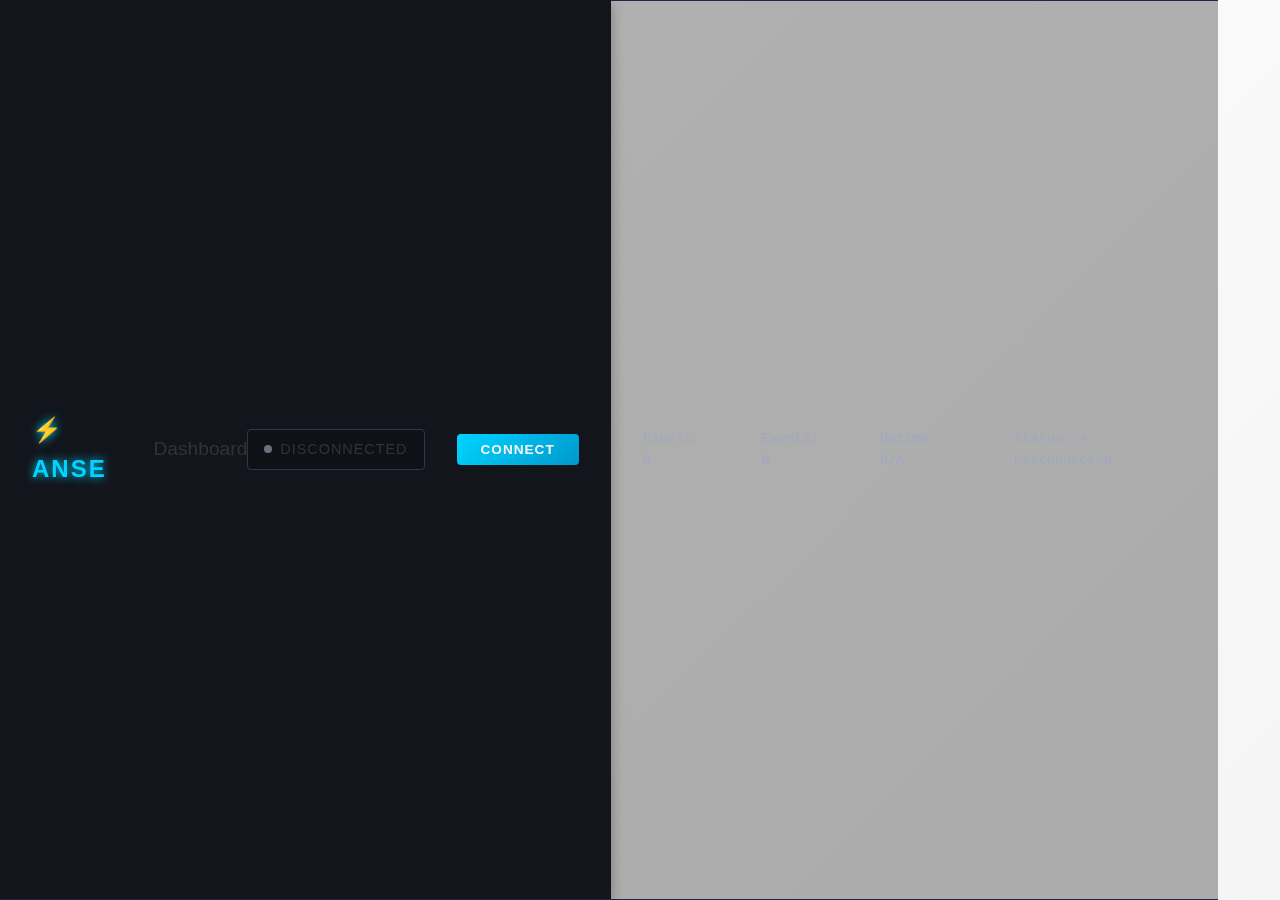
<file: dashboard/index.html>
<!DOCTYPE html>
<html lang="en">
<head>
    <meta charset="UTF-8">
    <meta name="viewport" content="width=device-width, initial-scale=1.0">
    <title>ANSE Dashboard - Agent Nervous System Engine</title>
    <meta name="description" content="Real-time monitoring dashboard for ANSE - Agent Nervous System Engine">

    <!-- Stylesheets -->
    <link rel="stylesheet" href="css/styles.css">
    <link rel="stylesheet" href="css/panels.css">
    <link rel="stylesheet" href="css/animations.css">

    <style>
        /* Prevent FOUC (Flash of Unstyled Content) */
        body {
            display: none;
        }
        body.loaded {
            display: flex;
        }
    </style>
</head>
<body>
    <!-- Header -->
    <header class="header">
        <div class="header-left">
            <div class="logo">⚡ ANSE</div>
            <div class="title">Dashboard</div>
        </div>
        <div class="header-right">
            <div class="connection-status status-disconnected">
                Disconnected
            </div>
            <button id="connect-btn">Connect</button>
        </div>
    </header>

    <!-- Stats Bar -->
    <div class="stats-bar">
        <span>Ready</span>
    </div>

    <!-- Main Container -->
    <div class="container">
        <div id="panels-container"></div>
    </div>

    <!-- Scripts -->
    <!-- WebSocket Manager -->
    <script src="js/websocket.js"></script>

    <!-- Panel System -->
    <script src="js/panels/panelManager.js"></script>
    <script src="js/panels/basePanel.js"></script>

    <!-- Individual Panels -->
    <script src="js/panels/sensorPanel.js"></script>
    <script src="js/panels/actuatorPanel.js"></script>
    <script src="js/panels/worldmodelPanel.js"></script>
    <script src="js/panels/reflexPanel.js"></script>
    <script src="js/panels/eventlogPanel.js"></script>

    <!-- Main Application -->
    <script src="js/app.js"></script>

    <script>
        // Show page after assets load
        window.addEventListener('load', () => {
            document.body.classList.add('loaded');
        });

        // Fallback if load event doesn't fire
        setTimeout(() => {
            document.body.classList.add('loaded');
        }, 2000);
    </script>
</body>
</html>
</file>
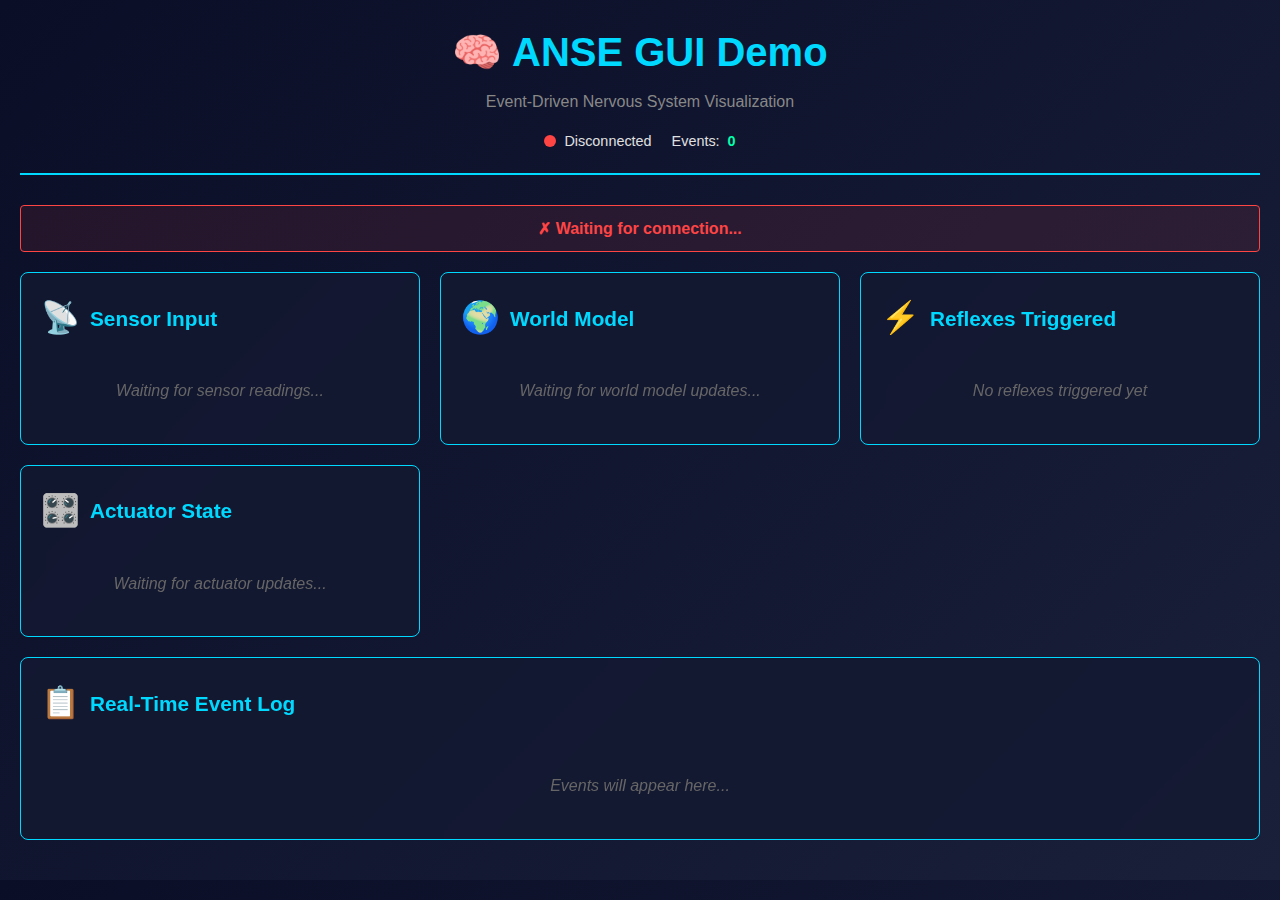
<file: examples/gui_demo/index.html>
<!DOCTYPE html>
<html lang="en">
<head>
    <meta charset="UTF-8">
    <meta name="viewport" content="width=device-width, initial-scale=1.0">
    <title>ANSE GUI Demo — Event-Driven Nervous System</title>
    <style>
        * {
            margin: 0;
            padding: 0;
            box-sizing: border-box;
        }

        body {
            font-family: -apple-system, BlinkMacSystemFont, 'Segoe UI', 'Roboto', sans-serif;
            background: linear-gradient(135deg, #0a0e27 0%, #1a1f3a 100%);
            color: #e0e0e0;
            line-height: 1.6;
        }

        .container {
            max-width: 1400px;
            margin: 0 auto;
            padding: 20px;
        }

        header {
            text-align: center;
            margin-bottom: 30px;
            border-bottom: 2px solid #00d9ff;
            padding-bottom: 20px;
        }

        h1 {
            font-size: 2.5em;
            color: #00d9ff;
            margin-bottom: 5px;
            font-weight: 700;
        }

        .subtitle {
            font-size: 1em;
            color: #888;
            font-weight: 300;
        }

        .status-bar {
            display: flex;
            gap: 20px;
            margin-top: 15px;
            justify-content: center;
            flex-wrap: wrap;
        }

        .status-item {
            display: flex;
            align-items: center;
            gap: 8px;
            font-size: 0.9em;
        }

        .status-indicator {
            display: inline-block;
            width: 12px;
            height: 12px;
            border-radius: 50%;
            background: #ff4444;
            animation: pulse 1s infinite;
        }

        .status-indicator.active {
            background: #00ffaa;
            animation: pulse-green 1s infinite;
        }

        @keyframes pulse {
            0%, 100% { opacity: 1; }
            50% { opacity: 0.5; }
        }

        @keyframes pulse-green {
            0%, 100% { opacity: 1; }
            50% { opacity: 0.6; }
        }

        .grid {
            display: grid;
            grid-template-columns: repeat(auto-fit, minmax(350px, 1fr));
            gap: 20px;
            margin-bottom: 20px;
        }

        .panel {
            background: rgba(20, 25, 50, 0.8);
            border: 1px solid #00d9ff;
            border-radius: 8px;
            padding: 20px;
            backdrop-filter: blur(10px);
        }

        .panel h2 {
            color: #00d9ff;
            font-size: 1.3em;
            margin-bottom: 15px;
            display: flex;
            align-items: center;
            gap: 10px;
        }

        .panel-icon {
            font-size: 1.5em;
        }

        .sensor-reading {
            background: rgba(0, 217, 255, 0.05);
            padding: 10px;
            margin-bottom: 10px;
            border-left: 3px solid #00d9ff;
            border-radius: 4px;
        }

        .sensor-reading .label {
            font-size: 0.85em;
            color: #aaa;
            margin-bottom: 3px;
        }

        .sensor-reading .value {
            font-size: 1.5em;
            font-weight: 600;
            color: #00ffaa;
            font-family: 'Courier New', monospace;
        }

        .event-item {
            background: rgba(0, 150, 255, 0.08);
            padding: 12px;
            margin-bottom: 10px;
            border-radius: 4px;
            border-left: 3px solid #0096ff;
            font-size: 0.9em;
        }

        .event-item.reflex {
            border-left-color: #ff6b00;
            background: rgba(255, 107, 0, 0.08);
        }

        .event-item.actuator {
            border-left-color: #00ffaa;
            background: rgba(0, 255, 170, 0.08);
        }

        .event-time {
            color: #666;
            font-size: 0.8em;
        }

        .event-type {
            color: #00d9ff;
            font-weight: 600;
        }

        .event-details {
            color: #aaa;
            margin-top: 5px;
            font-family: 'Courier New', monospace;
            font-size: 0.85em;
        }

        .log-panel {
            grid-column: 1 / -1;
        }

        .timeline {
            display: flex;
            gap: 2px;
            overflow-x: auto;
            margin-top: 10px;
            padding-bottom: 10px;
        }

        .timeline-event {
            height: 30px;
            min-width: 4px;
            border-radius: 2px;
            cursor: pointer;
            transition: all 0.2s;
        }

        .timeline-event:hover {
            height: 40px;
        }

        .timeline-event.sensor {
            background: #00d9ff;
        }

        .timeline-event.reflex {
            background: #ff6b00;
        }

        .timeline-event.actuator {
            background: #00ffaa;
        }

        .empty-state {
            color: #666;
            text-align: center;
            padding: 20px;
            font-style: italic;
        }

        .connection-status {
            text-align: center;
            padding: 10px;
            margin-bottom: 20px;
            border-radius: 4px;
            font-weight: 600;
        }

        .connection-status.connected {
            background: rgba(0, 255, 170, 0.1);
            color: #00ffaa;
            border: 1px solid #00ffaa;
        }

        .connection-status.disconnected {
            background: rgba(255, 68, 68, 0.1);
            color: #ff4444;
            border: 1px solid #ff4444;
        }

        @media (max-width: 768px) {
            h1 {
                font-size: 1.8em;
            }

            .grid {
                grid-template-columns: 1fr;
            }

            .log-panel {
                grid-column: 1;
            }
        }
    </style>
</head>
<body>
    <div class="container">
        <header>
            <h1>🧠 ANSE GUI Demo</h1>
            <p class="subtitle">Event-Driven Nervous System Visualization</p>
            <div class="status-bar">
                <div class="status-item">
                    <span class="status-indicator" id="connection-indicator"></span>
                    <span id="connection-status">Connecting...</span>
                </div>
                <div class="status-item">
                    Events: <span id="event-count" style="color: #00ffaa; font-weight: 600;">0</span>
                </div>
            </div>
        </header>

        <div id="connection-message" class="connection-status disconnected">
            Waiting for connection...
        </div>

        <div class="grid">
            <!-- Sensor Input Panel -->
            <div class="panel">
                <h2><span class="panel-icon">📡</span> Sensor Input</h2>
                <div id="sensors-panel">
                    <div class="empty-state">Waiting for sensor readings...</div>
                </div>
            </div>

            <!-- World Model Panel -->
            <div class="panel">
                <h2><span class="panel-icon">🌍</span> World Model</h2>
                <div id="worldmodel-panel">
                    <div class="empty-state">Waiting for world model updates...</div>
                </div>
            </div>

            <!-- Reflexes Panel -->
            <div class="panel">
                <h2><span class="panel-icon">⚡</span> Reflexes Triggered</h2>
                <div id="reflexes-panel">
                    <div class="empty-state">No reflexes triggered yet</div>
                </div>
            </div>

            <!-- Actuator State Panel -->
            <div class="panel">
                <h2><span class="panel-icon">🎛️</span> Actuator State</h2>
                <div id="actuators-panel">
                    <div class="empty-state">Waiting for actuator updates...</div>
                </div>
            </div>

            <!-- Event Timeline / Log Panel -->
            <div class="panel log-panel">
                <h2><span class="panel-icon">📋</span> Real-Time Event Log</h2>
                <div id="timeline" class="timeline"></div>
                <div id="log-panel" style="max-height: 300px; overflow-y: auto;">
                    <div class="empty-state">Events will appear here...</div>
                </div>
            </div>
        </div>
    </div>

    <script>
        const WebSocketUrl = `ws://${window.location.hostname}:8000`;
        
        let ws = null;
        let eventCount = 0;
        let isConnected = false;

        function updateConnectionStatus(connected) {
            isConnected = connected;
            const indicator = document.getElementById('connection-indicator');
            const status = document.getElementById('connection-status');
            const message = document.getElementById('connection-message');
            
            if (connected) {
                indicator.classList.add('active');
                status.textContent = `Connected to ${WebSocketUrl}`;
                message.classList.add('connected');
                message.classList.remove('disconnected');
                message.textContent = '✓ Connected to ANSE event stream';
            } else {
                indicator.classList.remove('active');
                status.textContent = 'Disconnected';
                message.classList.remove('connected');
                message.classList.add('disconnected');
                message.textContent = '✗ Waiting for connection...';
            }
        }

        function formatTime(iso) {
            if (!iso) return '';
            const date = new Date(iso);
            return date.toLocaleTimeString();
        }

        function addEventToTimeline(type) {
            const timeline = document.getElementById('timeline');
            const dot = document.createElement('div');
            dot.className = `timeline-event ${type}`;
            dot.title = `${type} event at ${formatTime(new Date().toISOString())}`;
            timeline.appendChild(dot);
            
            // Scroll to right
            timeline.scrollLeft = timeline.scrollWidth;
            
            // Keep only last 100 events visible
            while (timeline.children.length > 100) {
                timeline.removeChild(timeline.children[0]);
            }
        }

        function addEventToLog(eventType, data) {
            const log = document.getElementById('log-panel');
            
            // Clear empty state on first event
            if (log.innerHTML.includes('empty-state')) {
                log.innerHTML = '';
            }
            
            const item = document.createElement('div');
            item.className = `event-item ${eventType}`;
            
            const time = data.timestamp ? formatTime(data.timestamp) : formatTime(new Date().toISOString());
            const typeClass = eventType === 'reflex_event' ? 'reflex' : (eventType === 'actuator_event' ? 'actuator' : 'sensor');
            item.classList.add(typeClass);
            
            let details = '';
            if (data.data) {
                details = JSON.stringify(data.data, null, 2).split('\n').slice(0, 3).join(' ');
            }
            
            item.innerHTML = `
                <div class="event-time">${time}</div>
                <div class="event-type">${eventType.replace(/_/g, ' ').toUpperCase()}</div>
                <div class="event-details">${details}</div>
            `;
            
            log.insertBefore(item, log.firstChild);
            
            // Keep only last 50 events
            while (log.children.length > 50) {
                log.removeChild(log.lastChild);
            }
        }

        function handleEvent(event) {
            const { type, timestamp, data } = event;
            
            eventCount++;
            document.getElementById('event-count').textContent = eventCount;
            
            if (type === 'state_update') {
                // Update sensor readings
                const sensorsPanel = document.getElementById('sensors-panel');
                sensorsPanel.innerHTML = '';
                
                if (data.sensors) {
                    for (const [name, value] of Object.entries(data.sensors)) {
                        const html = document.createElement('div');
                        html.className = 'sensor-reading';
                        html.innerHTML = `
                            <div class="label">${name.replace(/_/g, ' ').toUpperCase()}</div>
                            <div class="value">${typeof value === 'boolean' ? (value ? '✓' : '✗') : value}</div>
                        `;
                        sensorsPanel.appendChild(html);
                    }
                }
                
                // Update actuators
                const actuatorsPanel = document.getElementById('actuators-panel');
                actuatorsPanel.innerHTML = '';
                
                if (data.actuators) {
                    for (const [name, value] of Object.entries(data.actuators)) {
                        const html = document.createElement('div');
                        html.className = 'sensor-reading';
                        html.innerHTML = `
                            <div class="label">${name.replace(/_/g, ' ').toUpperCase()}</div>
                            <div class="value">${value}</div>
                        `;
                        actuatorsPanel.appendChild(html);
                    }
                }
                
            } else if (type === 'sensor_event') {
                // Update sensor panel with new reading
                const sensorsPanel = document.getElementById('sensors-panel');
                sensorsPanel.innerHTML = '';
                
                const dist = data.distance_cm;
                const safe = data.safe;
                const safeStatus = safe ? '✓ SAFE' : '⚠ CLOSE';
                
                const html = document.createElement('div');
                html.className = 'sensor-reading';
                html.innerHTML = `
                    <div class="label">DISTANCE</div>
                    <div class="value">${dist}cm</div>
                    <div style="font-size: 0.8em; color: ${safe ? '#00ff00' : '#ff6600'};">${safeStatus}</div>
                `;
                sensorsPanel.appendChild(html);
                
                addEventToLog('sensor_event', { timestamp, data });
                addEventToTimeline('sensor');
                
            } else if (type === 'reflex_event') {
                // Update reflexes panel
                const reflexesPanel = document.getElementById('reflexes-panel');
                reflexesPanel.innerHTML = '';
                
                const reflex = data.reflex || 'Unknown';
                const action = data.action || '';
                
                const html = document.createElement('div');
                html.className = 'event-item reflex';
                html.innerHTML = `
                    <div class="event-time">${reflex}</div>
                    <div class="event-details">${action}</div>
                `;
                reflexesPanel.appendChild(html);
                
                addEventToLog('reflex_event', { timestamp, data });
                addEventToTimeline('reflex');
                
            } else if (type === 'actuator_event') {
                // Update actuators panel with state transition
                const actuatorsPanel = document.getElementById('actuators-panel');
                actuatorsPanel.innerHTML = '';
                
                const oldState = data.old_state || '?';
                const newState = data.new_state || '?';
                
                const html = document.createElement('div');
                html.className = 'sensor-reading';
                html.innerHTML = `
                    <div class="label">MOVEMENT</div>
                    <div class="value">${newState}</div>
                    <div style="font-size: 0.8em; color: #888;">${oldState} → ${newState}</div>
                `;
                actuatorsPanel.appendChild(html);
                
                addEventToLog('actuator_event', { timestamp, data });
                addEventToTimeline('actuator');
            }
            
            // Update world model panel with last event
            const worldModelPanel = document.getElementById('world-model-panel');
            if (worldModelPanel && type !== 'state_update') {
                const eventItem = document.createElement('div');
                eventItem.className = 'event-item';
                eventItem.style.borderLeft = '3px solid #00d9ff';
                eventItem.innerHTML = `
                    <div class="event-time">${type.replace('_', ' ').toUpperCase()}</div>
                    <div class="event-details" style="font-size: 0.85em;">
                        ${JSON.stringify(data).substring(0, 60)}...
                    </div>
                `;
                
                // Keep last 5 events
                worldModelPanel.insertBefore(eventItem, worldModelPanel.firstChild);
                while (worldModelPanel.children.length > 5) {
                    worldModelPanel.removeChild(worldModelPanel.lastChild);
                }
            }
        }

        function connect() {
            console.log(`Connecting to ${WebSocketUrl}...`);
            ws = new WebSocket(WebSocketUrl);
            
            ws.onopen = () => {
                console.log('WebSocket connected');
                updateConnectionStatus(true);
            };
            
            ws.onmessage = (event) => {
                try {
                    const message = JSON.parse(event.data);
                    handleEvent(message);
                } catch (e) {
                    console.error('Failed to parse message:', e);
                }
            };
            
            ws.onerror = (error) => {
                console.error('WebSocket error:', error);
                updateConnectionStatus(false);
            };
            
            ws.onclose = () => {
                console.log('WebSocket closed. Reconnecting in 3s...');
                updateConnectionStatus(false);
                setTimeout(connect, 3000);
            };
        }

        // Start connection
        updateConnectionStatus(false);
        connect();
    </script>
</body>
</html>
</file>
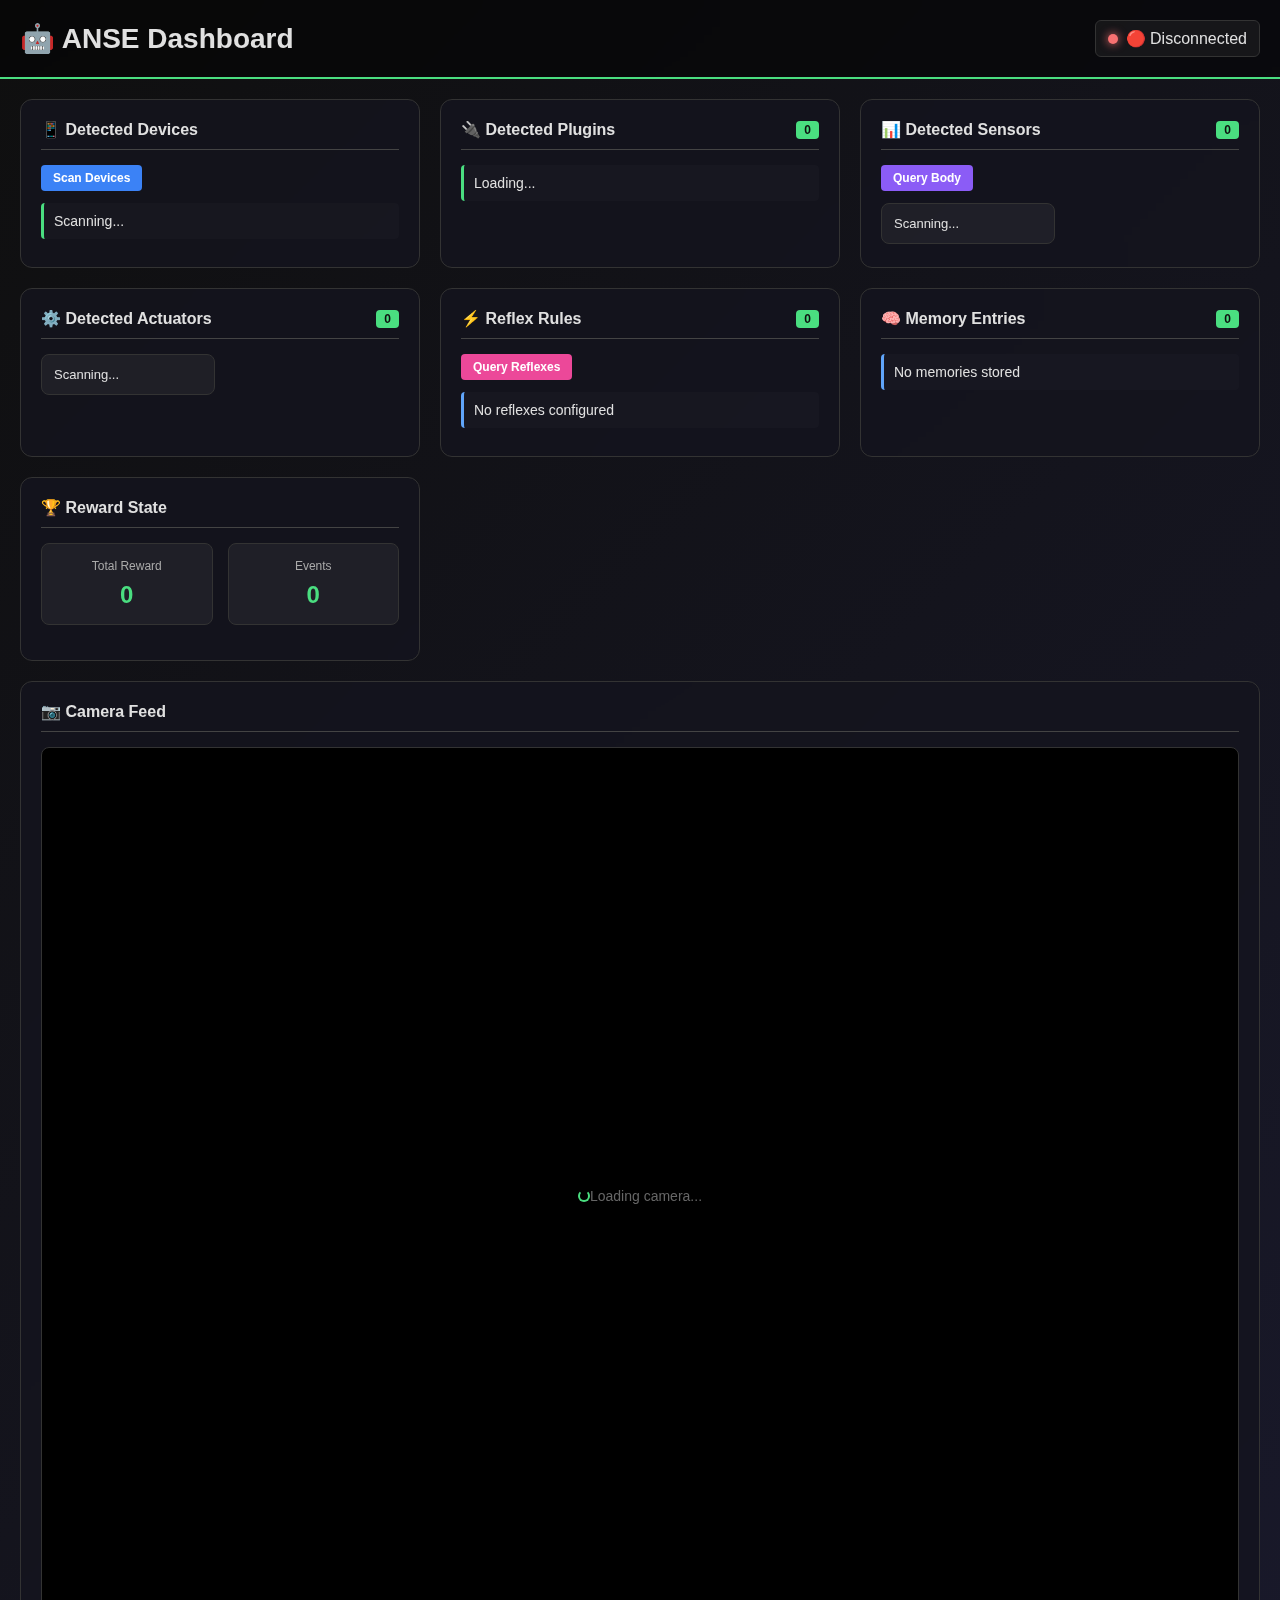
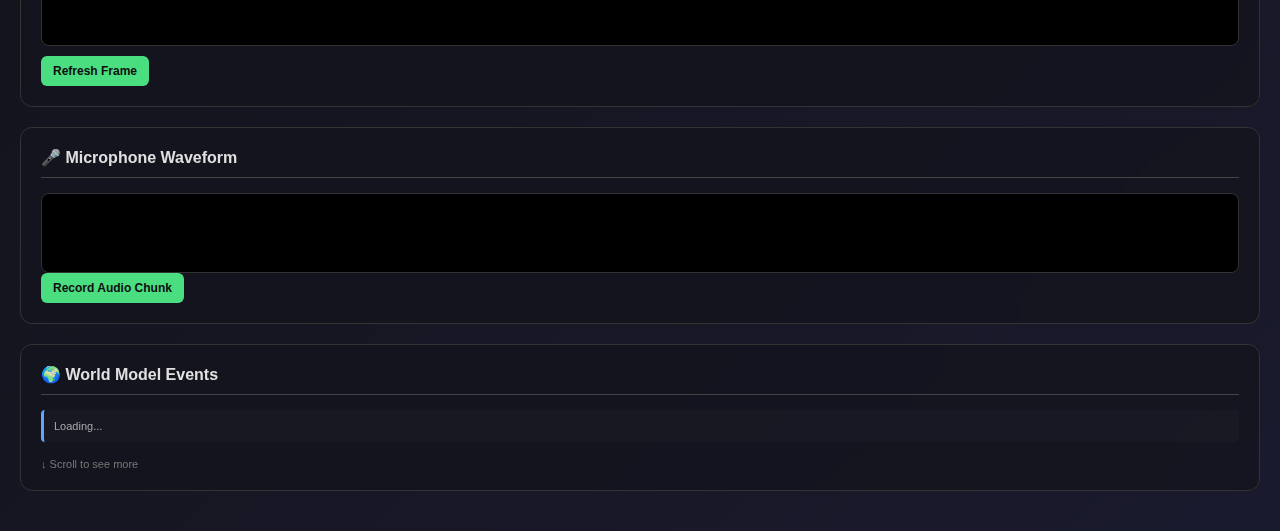
<file: dashboard.html>
<!DOCTYPE html>
<html lang="en">
<head>
  <meta charset="UTF-8" />
  <meta name="viewport" content="width=device-width, initial-scale=1.0" />
  <title>ANSE Dashboard</title>
  <style>
    * {
      margin: 0;
      padding: 0;
      box-sizing: border-box;
    }

    body {
      font-family: -apple-system, BlinkMacSystemFont, "Segoe UI", Roboto, sans-serif;
      background: linear-gradient(135deg, #0f0f0f 0%, #1a1a2e 100%);
      color: #e0e0e0;
      min-height: 100vh;
    }

    header {
      background: rgba(0, 0, 0, 0.5);
      border-bottom: 2px solid #4ade80;
      padding: 20px;
      position: sticky;
      top: 0;
      z-index: 100;
      backdrop-filter: blur(10px);
    }

    .header-content {
      max-width: 1400px;
      margin: 0 auto;
      display: flex;
      justify-content: space-between;
      align-items: center;
      gap: 20px;
    }

    h1 {
      font-size: 28px;
      display: flex;
      align-items: center;
      gap: 10px;
    }

    .status {
      display: flex;
      gap: 15px;
      align-items: center;
    }

    .status-indicator {
      display: flex;
      align-items: center;
      gap: 8px;
      padding: 8px 12px;
      background: rgba(255, 255, 255, 0.05);
      border-radius: 6px;
      border: 1px solid #333;
    }

    .status-dot {
      width: 10px;
      height: 10px;
      border-radius: 50%;
      animation: pulse 2s infinite;
    }

    .status-dot.connected {
      background: #4ade80;
      box-shadow: 0 0 10px #4ade80;
    }

    .status-dot.disconnected {
      background: #f87171;
      box-shadow: 0 0 10px #f87171;
    }

    @keyframes pulse {
      0%, 100% { opacity: 1; }
      50% { opacity: 0.5; }
    }

    main {
      max-width: 1400px;
      margin: 0 auto;
      padding: 20px;
    }

    .dashboard-grid {
      display: grid;
      grid-template-columns: repeat(auto-fit, minmax(350px, 1fr));
      gap: 20px;
      margin-bottom: 20px;
    }

    .panel {
      background: rgba(20, 20, 30, 0.8);
      border: 1px solid #333;
      border-radius: 12px;
      padding: 20px;
      backdrop-filter: blur(10px);
      transition: all 0.3s ease;
    }

    .panel:hover {
      border-color: #4ade80;
      box-shadow: 0 0 20px rgba(74, 222, 128, 0.1);
    }

    .panel h2 {
      font-size: 16px;
      margin-bottom: 15px;
      padding-bottom: 10px;
      border-bottom: 1px solid #444;
      display: flex;
      align-items: center;
      gap: 8px;
    }

    .badge {
      display: inline-block;
      background: #4ade80;
      color: #0f0f0f;
      padding: 2px 8px;
      border-radius: 4px;
      font-size: 12px;
      font-weight: 600;
      margin-left: auto;
    }

    .list {
      list-style: none;
    }

    .list-item {
      padding: 10px;
      background: rgba(255, 255, 255, 0.02);
      border-left: 3px solid #4ade80;
      margin-bottom: 8px;
      border-radius: 4px;
      font-size: 14px;
    }

    .list-item.info {
      border-left-color: #60a5fa;
    }

    .list-item.warning {
      border-left-color: #fbbf24;
    }

    .list-item.error {
      border-left-color: #f87171;
    }

    .sensor-grid {
      display: grid;
      grid-template-columns: repeat(2, 1fr);
      gap: 10px;
    }

    .sensor-card {
      background: rgba(255, 255, 255, 0.05);
      padding: 12px;
      border-radius: 8px;
      border: 1px solid #333;
      font-size: 13px;
    }

    .sensor-name {
      font-weight: 600;
      color: #4ade80;
      margin-bottom: 4px;
    }

    .sensor-type {
      color: #aaa;
      font-size: 12px;
    }

    .reflex-card {
      background: rgba(255, 255, 255, 0.05);
      padding: 12px;
      border-radius: 8px;
      border: 1px solid #666;
      margin-bottom: 10px;
      border-left: 3px solid #fbbf24;
    }

    .reflex-condition {
      font-size: 12px;
      color: #aaa;
      margin-bottom: 4px;
    }

    .reflex-action {
      color: #fbbf24;
      font-weight: 600;
      font-size: 13px;
    }

    .memory-card {
      background: rgba(255, 255, 255, 0.05);
      padding: 12px;
      border-radius: 8px;
      border: 1px solid #333;
      margin-bottom: 8px;
      border-left: 3px solid #60a5fa;
    }

    .memory-category {
      display: inline-block;
      background: #1e40af;
      color: #93c5fd;
      padding: 2px 6px;
      border-radius: 3px;
      font-size: 11px;
      margin-bottom: 4px;
    }

    .memory-text {
      font-size: 13px;
      color: #d0d0d0;
    }

    .reward-display {
      display: grid;
      grid-template-columns: repeat(2, 1fr);
      gap: 15px;
      margin-bottom: 15px;
    }

    .metric {
      background: rgba(255, 255, 255, 0.05);
      padding: 15px;
      border-radius: 8px;
      border: 1px solid #333;
      text-align: center;
    }

    .metric-label {
      color: #aaa;
      font-size: 12px;
      margin-bottom: 8px;
    }

    .metric-value {
      font-size: 24px;
      font-weight: 700;
      color: #4ade80;
    }

    .camera-container {
      width: 100%;
      aspect-ratio: 4 / 3;
      background: #000;
      border-radius: 8px;
      overflow: hidden;
      border: 1px solid #333;
      margin-bottom: 10px;
    }

    .camera-placeholder {
      width: 100%;
      height: 100%;
      display: flex;
      align-items: center;
      justify-content: center;
      color: #666;
      font-size: 14px;
    }

    img {
      width: 100%;
      height: 100%;
      object-fit: cover;
    }

    canvas {
      width: 100%;
      height: 100%;
      background: #000;
    }

    .waveform-container {
      width: 100%;
      height: 80px;
      background: #000;
      border-radius: 8px;
      overflow: hidden;
      border: 1px solid #333;
      margin-top: 10px;
    }

    .full-width {
      grid-column: 1 / -1;
    }

    .world-model-list {
      max-height: 300px;
      overflow-y: auto;
    }

    .event-item {
      padding: 10px;
      background: rgba(255, 255, 255, 0.02);
      border-left: 3px solid #60a5fa;
      margin-bottom: 8px;
      border-radius: 4px;
      font-size: 12px;
    }

    .event-time {
      color: #aaa;
      font-size: 11px;
    }

    .event-message {
      color: #d0d0d0;
      margin-top: 4px;
    }

    button {
      background: #4ade80;
      color: #0f0f0f;
      border: none;
      padding: 8px 12px;
      border-radius: 6px;
      font-weight: 600;
      cursor: pointer;
      font-size: 12px;
      transition: all 0.2s;
    }

    button:hover {
      background: #22c55e;
      transform: translateY(-2px);
    }

    button.danger {
      background: #f87171;
    }

    button.danger:hover {
      background: #ef4444;
    }

    .loading {
      display: inline-block;
      width: 12px;
      height: 12px;
      border: 2px solid #4ade80;
      border-top-color: transparent;
      border-radius: 50%;
      animation: spin 1s linear infinite;
    }

    @keyframes spin {
      to { transform: rotate(360deg); }
    }

    .scroll-hint {
      font-size: 11px;
      color: #777;
      margin-top: 8px;
    }
  </style>
</head>
<body>
  <header>
    <div class="header-content">
      <h1>🤖 ANSE Dashboard</h1>
      <div class="status">
        <div class="status-indicator">
          <span class="status-dot disconnected" id="status-dot"></span>
          <span id="status-text">Connecting...</span>
        </div>
      </div>
    </div>
  </header>

  <main>
    <div class="dashboard-grid">
      <!-- Detected Devices -->
      <div class="panel">
        <h2>📱 Detected Devices</h2>
        <button onclick="scanDevices()" style="margin-bottom: 12px; padding: 6px 12px; background: #3b82f6; border: none; border-radius: 4px; color: white; cursor: pointer; font-size: 12px;">Scan Devices</button>
        <ul class="list" id="devices-list">
          <li class="list-item">Scanning...</li>
        </ul>
      </div>

      <!-- Detected Plugins -->
      <div class="panel">
        <h2>🔌 Detected Plugins <span class="badge" id="plugin-count">0</span></h2>
        <ul class="list" id="plugins-list">
          <li class="list-item">Loading...</li>
        </ul>
      </div>

      <!-- Detected Sensors -->
      <div class="panel">
        <h2>📊 Detected Sensors <span class="badge" id="sensor-count">0</span></h2>
        <button onclick="refreshBody()" style="margin-bottom: 12px; padding: 6px 12px; background: #8b5cf6; border: none; border-radius: 4px; color: white; cursor: pointer; font-size: 12px;">Query Body</button>
        <div class="sensor-grid" id="sensors-grid">
          <div class="sensor-card">Scanning...</div>
        </div>
      </div>

      <!-- Detected Actuators -->
      <div class="panel">
        <h2>⚙️ Detected Actuators <span class="badge" id="actuator-count">0</span></h2>
        <div class="sensor-grid" id="actuators-grid">
          <div class="sensor-card">Scanning...</div>
        </div>
      </div>

      <!-- Reflex Rules -->
      <div class="panel">
        <h2>⚡ Reflex Rules <span class="badge" id="reflex-count">0</span></h2>
        <button onclick="refreshReflexes()" style="margin-bottom: 12px; padding: 6px 12px; background: #ec4899; border: none; border-radius: 4px; color: white; cursor: pointer; font-size: 12px;">Query Reflexes</button>
        <div id="reflexes-container">
          <div class="list-item info">No reflexes configured</div>
        </div>
      </div>

      <!-- Memory Entries -->
      <div class="panel">
        <h2>🧠 Memory Entries <span class="badge" id="memory-count">0</span></h2>
        <div id="memory-container">
          <div class="list-item info">No memories stored</div>
        </div>
      </div>

      <!-- Reward State -->
      <div class="panel">
        <h2>🏆 Reward State</h2>
        <div class="reward-display">
          <div class="metric">
            <div class="metric-label">Total Reward</div>
            <div class="metric-value" id="reward-total">0</div>
          </div>
          <div class="metric">
            <div class="metric-label">Events</div>
            <div class="metric-value" id="reward-events">0</div>
          </div>
        </div>
        <div class="list-item info" id="reward-goal" style="display:none;">🎯 Goal Achieved!</div>
      </div>

      <!-- Camera Feed (Full Width) -->
      <div class="panel full-width">
        <h2>📷 Camera Feed</h2>
        <div class="camera-container">
          <div class="camera-placeholder" id="camera-status">
            <span class="loading"></span> Loading camera...
          </div>
          <img id="camera-feed" style="display:none;" />
        </div>
        <button onclick="refreshCamera()">Refresh Frame</button>
      </div>

      <!-- Microphone Waveform (Full Width) -->
      <div class="panel full-width">
        <h2>🎤 Microphone Waveform</h2>
        <div class="waveform-container">
          <canvas id="waveform-canvas"></canvas>
        </div>
        <button onclick="recordAudio()">Record Audio Chunk</button>
      </div>

      <!-- World Model Events (Full Width) -->
      <div class="panel full-width">
        <h2>🌍 World Model Events</h2>
        <div class="world-model-list" id="world-model-list">
          <div class="event-item">
            <div class="event-time">Loading...</div>
          </div>
        </div>
        <div class="scroll-hint">↓ Scroll to see more</div>
      </div>
    </div>
  </main>

  <script>
    const WS_URL = "ws://127.0.0.1:8765";
    let ws = null;
    let nextId = 1;
    const pending = new Map();

    // Connect to ANSE
    function connect() {
      ws = new WebSocket(WS_URL);

      ws.onopen = () => {
        setStatus(true);
        console.log("Connected to ANSE");
        // Server pushes world model events - no polling needed
        loadAllData();
      };

      ws.onmessage = (event) => {
        try {
          const msg = JSON.parse(event.data);
          
          // Handle server-pushed world model events (event-driven)
          if (msg.type === "world_model_update") {
            updateWorldModel(msg.events || []);
          }
          
          // Handle JSON-RPC request/response
          if (msg.id && pending.has(msg.id)) {
            const { resolve } = pending.get(msg.id);
            pending.delete(msg.id);
            resolve(msg.result);
          }
        } catch (e) {
          console.error("Failed to parse message:", e);
        }
      };

      ws.onerror = () => {
        setStatus(false);
        console.error("WebSocket error");
      };

      ws.onclose = () => {
        setStatus(false);
        console.log("Disconnected from ANSE");
        setTimeout(connect, 3000); // Reconnect after 3 seconds
      };
    }

    function setStatus(connected) {
      const dot = document.getElementById("status-dot");
      const text = document.getElementById("status-text");
      if (connected) {
        dot.className = "status-dot connected";
        text.textContent = "🟢 Connected";
      } else {
        dot.className = "status-dot disconnected";
        text.textContent = "🔴 Disconnected";
      }
    }

    function call(method, params = {}) {
      return new Promise((resolve, reject) => {
        if (!ws || ws.readyState !== WebSocket.OPEN) {
          return reject(new Error("WebSocket not connected"));
        }

        const id = nextId++;
        pending.set(id, { resolve, reject });

        ws.send(JSON.stringify({
          jsonrpc: "2.0",
          method: `dashboard_bridge.${method}`,
          params,
          id
        }));
      });
    }

    async function loadAllData() {
      try {
        // Only auto-update software state (events, memory, rewards)
        // Hardware queries are on-demand via buttons
        const [memory, reward, worldModel] = await Promise.all([
          call("get_memory_entries", { limit: 50 }),
          call("get_reward_state"),
          call("get_world_model_events", { limit: 50 })
        ]);

        updateMemory(memory || []);
        updateReward(reward || {});
        updateWorldModel(worldModel || []);
      } catch (e) {
        console.error("Failed to load data:", e);
      }
    }

    async function refreshBody() {
      try {
        const body = await call("get_body_schema");
        updateBodySchema(body || {});
      } catch (e) {
        console.error("Failed to refresh body schema:", e);
      }
    }

    async function refreshReflexes() {
      try {
        const reflexes = await call("get_reflex_status");
        updateReflexes(reflexes || []);
      } catch (e) {
        console.error("Failed to refresh reflexes:", e);
      }
    }

    async function scanDevices() {
      try {
        const devices = await call("get_detected_devices");
        updateDevices(devices || {});
      } catch (e) {
        console.error("Failed to scan devices:", e);
      }
    }

    function updateDevices(devices) {
      const list = document.getElementById("devices-list");
      
      let html = "";
      
      // Cameras
      const cameras = devices.cameras || [];
      if (cameras.length > 0) {
        html += `<li class="list-item"><strong>📷 Cameras: ${cameras.length}</strong></li>`;
        cameras.forEach(cam => {
          html += `<li class="list-item" style="margin-left: 20px; border-left-color: #60a5fa;">` +
            `${cam.name} (${cam.resolution})</li>`;
        });
      }
      
      // Microphones
      const mics = devices.microphones || [];
      if (mics.length > 0) {
        html += `<li class="list-item"><strong>🎤 Microphones: ${mics.length}</strong></li>`;
        mics.forEach(mic => {
          html += `<li class="list-item" style="margin-left: 20px; border-left-color: #f87171;">` +
            `${mic.name} (${mic.channels} ch)</li>`;
        });
      }
      
      if (html === "") {
        html = '<li class="list-item">No devices detected</li>';
      }
      
      list.innerHTML = html;
    }

    function updatePlugins(plugins) {
      const list = document.getElementById("plugins-list");
      const count = document.getElementById("plugin-count");
      
      if (plugins.length === 0) {
        list.innerHTML = '<li class="list-item info">No plugins loaded</li>';
      } else {
        list.innerHTML = plugins
          .map(p => `<li class="list-item">${p.name} <small>v${p.version || "?"}</small></li>`)
          .join("");
      }
      count.textContent = plugins.length;
    }

    function updateBodySchema(body) {
      const sensors = body.sensors || [];
      const actuators = body.actuators || [];

      // Update sensors
      const sensorsGrid = document.getElementById("sensors-grid");
      const sensorCount = document.getElementById("sensor-count");
      
      if (sensors.length === 0) {
        sensorsGrid.innerHTML = '<div class="sensor-card">No sensors detected</div>';
      } else {
        sensorsGrid.innerHTML = sensors
          .map(s => `
            <div class="sensor-card">
              <div class="sensor-name">${s.name}</div>
              <div class="sensor-type">${s.description}</div>
            </div>
          `)
          .join("");
      }
      sensorCount.textContent = sensors.length;

      // Update actuators
      const actuatorsGrid = document.getElementById("actuators-grid");
      const actuatorCount = document.getElementById("actuator-count");
      
      if (actuators.length === 0) {
        actuatorsGrid.innerHTML = '<div class="sensor-card">No actuators detected</div>';
      } else {
        actuatorsGrid.innerHTML = actuators
          .map(a => `
            <div class="sensor-card">
              <div class="sensor-name">${a.name}</div>
              <div class="sensor-type">${a.description}</div>
            </div>
          `)
          .join("");
      }
      actuatorCount.textContent = actuators.length;
    }

    function updateReflexes(reflexes) {
      const container = document.getElementById("reflexes-container");
      const count = document.getElementById("reflex-count");
      
      if (reflexes.length === 0) {
        container.innerHTML = '<div class="list-item info">No reflexes configured</div>';
      } else {
        container.innerHTML = reflexes
          .map(r => `
            <div class="reflex-card">
              <div class="reflex-condition">${r.sensor_name} ${r.comparison} ${r.threshold}</div>
              <div class="reflex-action">→ ${r.action_tool}</div>
              <div style="font-size: 11px; color: #888; margin-top: 4px;">Triggered ${r.triggered_count || 0}x</div>
            </div>
          `)
          .join("");
      }
      count.textContent = reflexes.length;
    }

    function updateMemory(memories) {
      const container = document.getElementById("memory-container");
      const count = document.getElementById("memory-count");
      
      if (memories.length === 0) {
        container.innerHTML = '<div class="list-item info">No memories stored</div>';
      } else {
        container.innerHTML = memories
          .slice(0, 10)
          .map(m => `
            <div class="memory-card">
              <div class="memory-category">${m.category}</div>
              <div class="memory-text">${m.text}</div>
            </div>
          `)
          .join("");
      }
      count.textContent = memories.length;
    }

    function updateReward(reward) {
      document.getElementById("reward-total").textContent = (reward.total_reward || 0).toFixed(1);
      document.getElementById("reward-events").textContent = reward.reward_count || 0;
      
      const goal = document.getElementById("reward-goal");
      if (reward.goal_achieved) {
        goal.style.display = "block";
      } else {
        goal.style.display = "none";
      }
    }

    function updateWorldModel(events) {
      const list = document.getElementById("world-model-list");
      
      if (events.length === 0) {
        list.innerHTML = '<div class="event-item"><div class="event-time">No events</div></div>';
      } else {
        list.innerHTML = events
          .slice(0, 20)
          .map(e => `
            <div class="event-item">
              <div class="event-time">${new Date(e.timestamp).toLocaleTimeString()}</div>
              <div class="event-message">${e.message || e.action || "Event"}</div>
            </div>
          `)
          .join("");
      }
    }

    async function refreshCamera() {
      try {
        const status = document.getElementById("camera-status");
        const img = document.getElementById("camera-feed");
        
        status.innerHTML = '<span class="loading"></span> Loading...';
        const frame = await call("get_camera_frame");
        
        if (frame) {
          img.src = `data:image/jpeg;base64,${frame}`;
          img.style.display = "block";
          status.style.display = "none";
        } else {
          status.innerHTML = "No camera feed available";
        }
      } catch (e) {
        document.getElementById("camera-status").innerHTML = "Camera error";
        console.error("Camera error:", e);
      }
    }

    async function recordAudio() {
      try {
        const canvas = document.getElementById("waveform-canvas");
        const ctx = canvas.getContext("2d");
        
        // Set canvas size
        canvas.width = canvas.offsetWidth;
        canvas.height = canvas.offsetHeight;
        
        // Draw loading
        ctx.fillStyle = "#1a1a1a";
        ctx.fillRect(0, 0, canvas.width, canvas.height);
        ctx.fillStyle = "#4ade80";
        ctx.textAlign = "center";
        ctx.fillText("Recording...", canvas.width / 2, canvas.height / 2);
        
        const chunk = await call("get_audio_chunk");
        
        // Draw waveform
        ctx.fillStyle = "#1a1a1a";
        ctx.fillRect(0, 0, canvas.width, canvas.height);
        
        const samples = chunk.samples || [];
        if (samples.length > 0) {
          ctx.strokeStyle = "#4ade80";
          ctx.lineWidth = 1;
          ctx.beginPath();
          
          const step = Math.max(1, Math.floor(samples.length / canvas.width));
          const centerY = canvas.height / 2;
          const scale = canvas.height / 4;
          
          for (let i = 0; i < samples.length; i += step) {
            const x = (i / samples.length) * canvas.width;
            const y = centerY - (samples[i] * scale);
            
            if (i === 0) {
              ctx.moveTo(x, y);
            } else {
              ctx.lineTo(x, y);
            }
          }
          ctx.stroke();
        }
      } catch (e) {
        console.error("Audio error:", e);
      }
    }

    // Start connection on load
    window.addEventListener("load", () => {
      connect();
      // Load hardware once on startup, then auto-update software state
      setTimeout(() => {
        refreshCamera();
        scanDevices();
        refreshBody();
        refreshReflexes();
        // Server will push world model events automatically
      }, 1000);
    });
  </script>
</body>
</html>
</file>
<file: dashboard/css/styles.css>
/**
 * ANSE Dashboard - Main Styles
 * Clean, modern, professional appearance
 */

:root {
    --primary-color: #00d4ff;
    --secondary-color: #00ff00;
    --danger-color: #ff3333;
    --warning-color: #ff6600;
    --bg-dark: #0a0e27;
    --bg-darker: #050810;
    --bg-panel: #0f1632;
    --bg-input: #1a1f3a;
    --text-primary: #ffffff;
    --text-secondary: #a0a8c0;
    --text-dim: #6a7080;
    --border-color: #1e2847;
    --border-light: #2a3854;
    --transition: all 0.3s cubic-bezier(0.4, 0, 0.2, 1);
    --font-mono: 'Monaco', 'Courier New', monospace;
}

* {
    margin: 0;
    padding: 0;
    box-sizing: border-box;
}

html, body {
    width: 100%;
    height: 100%;
    overflow: hidden;
}

body {
    font-family: -apple-system, BlinkMacSystemFont, 'Segoe UI', Roboto, 'Helvetica Neue', sans-serif;
    background: linear-gradient(135deg, var(--bg-darker) 0%, var(--bg-dark) 100%);
    color: var(--text-primary);
    line-height: 1.6;
}

/* ============================================================================
   HEADER & NAVIGATION
   ============================================================================ */

.header {
    position: sticky;
    top: 0;
    z-index: 100;
    background: rgba(5, 8, 16, 0.95);
    backdrop-filter: blur(10px);
    border-bottom: 1px solid var(--border-color);
    padding: 1rem 2rem;
    display: flex;
    justify-content: space-between;
    align-items: center;
    box-shadow: 0 4px 12px rgba(0, 0, 0, 0.3);
}

.header-left {
    display: flex;
    align-items: center;
    gap: 1.5rem;
}

.logo {
    font-size: 1.5rem;
    font-weight: bold;
    color: var(--primary-color);
    text-shadow: 0 0 10px var(--primary-color);
    letter-spacing: 2px;
}

.title {
    font-size: 1.2rem;
    color: var(--text-primary);
}

.header-right {
    display: flex;
    align-items: center;
    gap: 2rem;
}

.connection-status {
    display: inline-flex;
    align-items: center;
    gap: 0.5rem;
    padding: 0.5rem 1rem;
    border-radius: 4px;
    font-size: 0.9rem;
    font-weight: 500;
    background: rgba(0, 0, 0, 0.2);
    border: 1px solid var(--border-light);
    text-transform: uppercase;
    letter-spacing: 1px;
}

.connection-status::before {
    content: '';
    display: inline-block;
    width: 8px;
    height: 8px;
    border-radius: 50%;
    background: var(--text-dim);
    animation: none;
}

.connection-status.status-connected::before {
    background: var(--secondary-color);
    animation: pulse 2s infinite;
    box-shadow: 0 0 8px var(--secondary-color);
}

.connection-status.status-disconnected::before {
    background: var(--text-dim);
}

.connection-status.status-error::before {
    background: var(--danger-color);
    animation: pulse 0.5s infinite;
}

.connection-status.status-connecting::before {
    background: var(--warning-color);
    animation: pulse 1s infinite;
}

#connect-btn {
    padding: 0.5rem 1.5rem;
    background: linear-gradient(135deg, var(--primary-color), #0098cc);
    color: var(--bg-dark);
    border: none;
    border-radius: 4px;
    font-weight: 600;
    cursor: pointer;
    transition: var(--transition);
    text-transform: uppercase;
    letter-spacing: 1px;
    font-size: 0.85rem;
}

#connect-btn:hover:not(:disabled) {
    box-shadow: 0 0 20px var(--primary-color);
    transform: translateY(-2px);
}

#connect-btn:active:not(:disabled) {
    transform: translateY(0);
}

#connect-btn:disabled {
    opacity: 0.6;
    cursor: not-allowed;
}

/* ============================================================================
   STATS BAR
   ============================================================================ */

.stats-bar {
    background: rgba(0, 0, 0, 0.3);
    border-top: 1px solid var(--border-color);
    border-bottom: 1px solid var(--border-color);
    padding: 0.75rem 2rem;
    display: flex;
    gap: 3rem;
    font-size: 0.85rem;
    color: var(--text-secondary);
    font-family: var(--font-mono);
}

.stats-bar span {
    display: flex;
    align-items: center;
    gap: 0.5rem;
}

/* ============================================================================
   MAIN CONTAINER
   ============================================================================ */

.container {
    display: flex;
    flex-direction: column;
    height: 100vh;
    overflow: hidden;
}

#panels-container {
    flex: 1;
    overflow: auto;
    padding: 2rem;
    display: grid;
    grid-template-columns: repeat(auto-fit, minmax(400px, 1fr));
    gap: 1.5rem;
    grid-auto-rows: max-content;
}

/* Custom scrollbar */
#panels-container::-webkit-scrollbar {
    width: 8px;
}

#panels-container::-webkit-scrollbar-track {
    background: rgba(0, 0, 0, 0.1);
}

#panels-container::-webkit-scrollbar-thumb {
    background: rgba(0, 212, 255, 0.3);
    border-radius: 4px;
}

#panels-container::-webkit-scrollbar-thumb:hover {
    background: rgba(0, 212, 255, 0.5);
}

/* ============================================================================
   TYPOGRAPHY
   ============================================================================ */

h1, h2, h3, h4, h5, h6 {
    font-weight: 700;
}

p {
    color: var(--text-secondary);
}

code, pre {
    font-family: var(--font-mono);
    background: rgba(0, 0, 0, 0.3);
    padding: 0.25rem 0.5rem;
    border-radius: 3px;
    color: var(--secondary-color);
}

pre {
    overflow-x: auto;
    padding: 1rem;
    border-left: 3px solid var(--primary-color);
}

/* ============================================================================
   BUTTONS & INPUTS
   ============================================================================ */

button {
    font-family: inherit;
    cursor: pointer;
    transition: var(--transition);
}

button:focus-visible {
    outline: 2px solid var(--primary-color);
    outline-offset: 2px;
}

input[type="checkbox"] {
    width: 16px;
    height: 16px;
    cursor: pointer;
    accent-color: var(--primary-color);
}

label {
    display: flex;
    align-items: center;
    gap: 0.5rem;
    cursor: pointer;
    color: var(--text-secondary);
    font-size: 0.9rem;
}

/* ============================================================================
   UTILITY CLASSES
   ============================================================================ */

.empty-state {
    padding: 2rem;
    text-align: center;
    color: var(--text-dim);
}

.loading {
    opacity: 0.6;
    pointer-events: none;
}

.hidden {
    display: none;
}

/* ============================================================================
   RESPONSIVE
   ============================================================================ */

@media (max-width: 768px) {
    .header {
        flex-direction: column;
        gap: 1rem;
        padding: 1rem;
    }

    .header-right {
        width: 100%;
        justify-content: space-between;
    }

    #panels-container {
        grid-template-columns: 1fr;
        padding: 1rem;
        gap: 1rem;
    }

    .stats-bar {
        flex-wrap: wrap;
        gap: 1rem;
        font-size: 0.75rem;
    }
}

/* ============================================================================
   ANIMATIONS
   ============================================================================ */

@keyframes pulse {
    0%, 100% {
        opacity: 1;
    }
    50% {
        opacity: 0.5;
    }
}

@keyframes glow {
    0%, 100% {
        box-shadow: 0 0 10px rgba(0, 212, 255, 0.3);
    }
    50% {
        box-shadow: 0 0 20px rgba(0, 212, 255, 0.6);
    }
}

@keyframes slide-in {
    from {
        opacity: 0;
        transform: translateY(10px);
    }
    to {
        opacity: 1;
        transform: translateY(0);
    }
}

@keyframes fade-in {
    from {
        opacity: 0;
    }
    to {
        opacity: 1;
    }
}
</file>
<file: dashboard/css/panels.css>
/**
 * ANSE Dashboard - Panel Styles
 * Styles for all panel types
 */

/* ============================================================================
   PANEL BASE
   ============================================================================ */

.panel {
    background: linear-gradient(135deg, var(--bg-panel) 0%, rgba(15, 22, 50, 0.8) 100%);
    border: 1px solid var(--border-color);
    border-radius: 8px;
    overflow: hidden;
    display: flex;
    flex-direction: column;
    transition: var(--transition);
    box-shadow: 0 8px 32px rgba(0, 0, 0, 0.3);
    min-height: 300px;
}

.panel:hover {
    border-color: var(--border-light);
    box-shadow: 0 12px 40px rgba(0, 212, 255, 0.1);
}

.panel.state-change {
    animation: pulse-state 0.6s ease-out;
}

/* Panel Header */
.panel-header {
    background: rgba(0, 0, 0, 0.3);
    border-bottom: 1px solid var(--border-color);
    padding: 1rem;
    display: flex;
    justify-content: space-between;
    align-items: center;
}

.panel-title {
    font-size: 1rem;
    font-weight: 600;
    color: var(--text-primary);
    letter-spacing: 0.5px;
}

.panel-status {
    display: flex;
    align-items: center;
    gap: 0.5rem;
    font-size: 0.8rem;
    color: var(--text-dim);
    text-transform: uppercase;
    letter-spacing: 1px;
}

.status-indicator {
    display: inline-block;
    width: 8px;
    height: 8px;
    border-radius: 50%;
    background: var(--text-dim);
}

.status-indicator.status-active {
    background: var(--secondary-color);
    animation: pulse 2s infinite;
    box-shadow: 0 0 8px var(--secondary-color);
}

.status-indicator.status-idle {
    background: var(--text-dim);
}

.status-indicator.status-error {
    background: var(--danger-color);
    animation: pulse 0.5s infinite;
}

/* Panel Content */
.panel-content {
    flex: 1;
    padding: 1.5rem;
    overflow-y: auto;
    display: flex;
    flex-direction: column;
}

.panel-content::-webkit-scrollbar {
    width: 6px;
}

.panel-content::-webkit-scrollbar-track {
    background: rgba(0, 0, 0, 0.2);
}

.panel-content::-webkit-scrollbar-thumb {
    background: rgba(0, 212, 255, 0.3);
    border-radius: 3px;
}

.panel-content::-webkit-scrollbar-thumb:hover {
    background: rgba(0, 212, 255, 0.5);
}

/* ============================================================================
   SENSOR PANEL
   ============================================================================ */

.sensor-content {
    display: flex;
    flex-direction: column;
    gap: 1.5rem;
}

.sensor-reading {
    text-align: center;
    padding: 1.5rem;
    background: rgba(0, 0, 0, 0.2);
    border: 1px solid var(--border-light);
    border-radius: 6px;
}

.reading-label {
    font-size: 0.9rem;
    color: var(--text-secondary);
    text-transform: uppercase;
    letter-spacing: 1px;
    margin-bottom: 0.5rem;
}

.reading-value {
    font-size: 2.5rem;
    font-weight: 700;
    color: var(--primary-color);
    font-family: var(--font-mono);
    text-shadow: 0 0 10px var(--primary-color);
    margin: 0.5rem 0;
}

.reading-unit {
    font-size: 0.9rem;
    color: var(--text-secondary);
}

.sensor-stats {
    display: grid;
    grid-template-columns: repeat(3, 1fr);
    gap: 1rem;
}

.stat {
    display: flex;
    flex-direction: column;
    align-items: center;
    padding: 0.75rem;
    background: rgba(0, 0, 0, 0.2);
    border-radius: 4px;
    border-left: 2px solid var(--primary-color);
}

.stat-label {
    font-size: 0.75rem;
    color: var(--text-secondary);
    text-transform: uppercase;
    letter-spacing: 1px;
    margin-bottom: 0.25rem;
}

.stat-value {
    font-size: 1.2rem;
    font-weight: 600;
    color: var(--secondary-color);
    font-family: var(--font-mono);
}

.sensor-chart {
    height: 100px;
    background: rgba(0, 0, 0, 0.2);
    border: 1px solid var(--border-light);
    border-radius: 4px;
    overflow: hidden;
}

.sensor-sparkline {
    width: 100%;
    height: 100%;
}

/* ============================================================================
   ACTUATOR PANEL
   ============================================================================ */

.actuator-content {
    display: flex;
    flex-direction: column;
    gap: 1.5rem;
}

.actuator-state {
    text-align: center;
}

.state-badge {
    display: inline-block;
    padding: 0.75rem 1.5rem;
    border-radius: 6px;
    font-weight: 700;
    font-size: 1.1rem;
    letter-spacing: 1px;
    text-transform: uppercase;
    margin-bottom: 0.75rem;
    transition: var(--transition);
}

.state-badge.state-idle {
    background: rgba(255, 255, 255, 0.1);
    color: var(--text-secondary);
    border: 1px solid var(--border-light);
}

.state-badge.state-moving {
    background: rgba(0, 255, 0, 0.2);
    color: var(--secondary-color);
    border: 1px solid var(--secondary-color);
    box-shadow: 0 0 10px var(--secondary-color);
}

.state-badge.state-stopped {
    background: rgba(255, 102, 0, 0.2);
    color: var(--warning-color);
    border: 1px solid var(--warning-color);
}

.state-badge.state-error {
    background: rgba(255, 51, 51, 0.2);
    color: var(--danger-color);
    border: 1px solid var(--danger-color);
    animation: pulse 0.5s infinite;
}

.state-description {
    font-size: 0.9rem;
    color: var(--text-secondary);
    margin-top: 0.5rem;
}

.actuator-info {
    display: flex;
    flex-direction: column;
    gap: 0.75rem;
    padding: 1rem;
    background: rgba(0, 0, 0, 0.2);
    border-radius: 4px;
    border-left: 2px solid var(--primary-color);
}

.info-row {
    display: flex;
    justify-content: space-between;
    align-items: center;
    font-size: 0.9rem;
}

.info-label {
    color: var(--text-secondary);
    text-transform: uppercase;
    letter-spacing: 0.5px;
}

.info-value {
    color: var(--primary-color);
    font-weight: 600;
    font-family: var(--font-mono);
}

.actuator-history {
    display: flex;
    flex-direction: column;
    gap: 0.75rem;
}

.history-header {
    font-size: 0.85rem;
    font-weight: 600;
    color: var(--text-secondary);
    text-transform: uppercase;
    letter-spacing: 1px;
}

.history-list {
    display: flex;
    flex-direction: column;
    gap: 0.5rem;
}

.history-entry {
    display: flex;
    align-items: center;
    gap: 0.75rem;
    padding: 0.5rem;
    background: rgba(0, 0, 0, 0.2);
    border-radius: 3px;
    font-size: 0.85rem;
    border-left: 2px solid var(--primary-color);
}

.history-state {
    flex: 1;
    color: var(--text-primary);
    font-weight: 500;
}

.history-time {
    color: var(--text-dim);
    font-family: var(--font-mono);
}

.history-current {
    background: var(--primary-color);
    color: var(--bg-dark);
    padding: 0.2rem 0.5rem;
    border-radius: 2px;
    font-size: 0.7rem;
    font-weight: 700;
}

/* ============================================================================
   WORLD MODEL PANEL
   ============================================================================ */

.worldmodel-content {
    display: flex;
    flex-direction: column;
    gap: 1.5rem;
}

.state-snapshot {
    background: rgba(0, 0, 0, 0.2);
    border: 1px solid var(--border-light);
    border-radius: 6px;
    padding: 1rem;
}

.state-grid {
    display: grid;
    grid-template-columns: repeat(auto-fit, minmax(100px, 1fr));
    gap: 1rem;
}

.state-item {
    display: flex;
    flex-direction: column;
    align-items: center;
    padding: 1rem;
    background: rgba(0, 0, 0, 0.3);
    border: 1px solid var(--border-light);
    border-radius: 4px;
    text-align: center;
}

.state-label {
    font-size: 0.75rem;
    color: var(--text-secondary);
    text-transform: uppercase;
    letter-spacing: 1px;
    margin-bottom: 0.5rem;
}

.state-value {
    font-size: 1.25rem;
    font-weight: 700;
    color: var(--primary-color);
    font-family: var(--font-mono);
}

.state-value.safety-value {
    color: var(--secondary-color);
}

.state-value.safety-value.danger {
    color: var(--danger-color);
}

.state-item.safe {
    border-left: 3px solid var(--secondary-color);
}

.state-item.danger {
    border-left: 3px solid var(--danger-color);
}

.state-trends {
    padding: 1rem;
    background: rgba(0, 0, 0, 0.2);
    border: 1px solid var(--border-light);
    border-radius: 4px;
}

.trend-label {
    font-size: 0.85rem;
    color: var(--text-secondary);
    text-transform: uppercase;
    letter-spacing: 1px;
    margin-bottom: 0.5rem;
}

.trend-indicator {
    font-size: 1.3rem;
    font-weight: 700;
    font-family: var(--font-mono);
    letter-spacing: 1px;
}

.state-history {
    display: flex;
    flex-direction: column;
    gap: 0.75rem;
}

.history-items {
    display: flex;
    flex-direction: column;
    gap: 0.5rem;
    max-height: 200px;
    overflow-y: auto;
}

.history-item {
    display: flex;
    align-items: center;
    gap: 0.75rem;
    padding: 0.5rem;
    background: rgba(0, 0, 0, 0.2);
    border-radius: 3px;
    font-size: 0.8rem;
    border-left: 2px solid var(--primary-color);
    font-family: var(--font-mono);
}

.history-distance {
    color: var(--primary-color);
    font-weight: 600;
    min-width: 50px;
}

.history-state {
    flex: 1;
}

.history-time {
    color: var(--text-dim);
    font-size: 0.75rem;
}

/* ============================================================================
   REFLEX PANEL
   ============================================================================ */

.reflex-content {
    display: flex;
    flex-direction: column;
    gap: 1.5rem;
}

.active-reflexes, .reflex-history {
    display: flex;
    flex-direction: column;
    gap: 0.75rem;
}

.reflexes-header, .history-header {
    font-size: 0.85rem;
    font-weight: 600;
    color: var(--text-secondary);
    text-transform: uppercase;
    letter-spacing: 1px;
}

.reflexes-list, .history-list {
    display: flex;
    flex-direction: column;
    gap: 0.5rem;
}

.reflex-item {
    display: flex;
    align-items: center;
    gap: 0.75rem;
    padding: 0.75rem;
    background: rgba(0, 0, 0, 0.2);
    border: 1px solid var(--border-light);
    border-radius: 4px;
    border-left: 3px solid var(--primary-color);
}

.reflex-item.active {
    background: rgba(0, 255, 0, 0.1);
    border-color: var(--secondary-color);
    border-left-color: var(--secondary-color);
}

.reflex-name {
    flex: 1;
    color: var(--text-primary);
    font-weight: 500;
}

.reflex-condition {
    color: var(--text-dim);
    font-size: 0.8rem;
}

.reflex-count {
    color: var(--primary-color);
    font-weight: 600;
    font-family: var(--font-mono);
    background: rgba(0, 212, 255, 0.2);
    padding: 0.25rem 0.5rem;
    border-radius: 2px;
}

.reflex-duration {
    color: var(--warning-color);
    font-size: 0.8rem;
    font-family: var(--font-mono);
}

.reflex-history-item {
    display: flex;
    align-items: center;
    gap: 0.75rem;
    padding: 0.5rem;
    background: rgba(0, 0, 0, 0.2);
    border-radius: 3px;
    font-size: 0.85rem;
    border-left: 2px solid var(--primary-color);
}

.reflex-history-item.triggered {
    border-left-color: var(--secondary-color);
}

.reflex-history-item.cleared {
    border-left-color: var(--text-dim);
}

.history-bullet {
    flex-shrink: 0;
}

.history-name {
    flex: 1;
    color: var(--text-primary);
}

/* ============================================================================
   EVENT LOG PANEL
   ============================================================================ */

.eventlog-content {
    display: flex;
    flex-direction: column;
    gap: 1rem;
    height: 100%;
}

.log-controls {
    display: flex;
    flex-direction: column;
    gap: 0.75rem;
    padding-bottom: 0.75rem;
    border-bottom: 1px solid var(--border-light);
}

.filter-buttons {
    display: flex;
    gap: 0.5rem;
    flex-wrap: wrap;
}

.filter-btn {
    padding: 0.4rem 0.8rem;
    background: rgba(0, 0, 0, 0.3);
    border: 1px solid var(--border-light);
    color: var(--text-secondary);
    border-radius: 3px;
    font-size: 0.8rem;
    text-transform: uppercase;
    letter-spacing: 0.5px;
    cursor: pointer;
    transition: var(--transition);
}

.filter-btn:hover {
    border-color: var(--primary-color);
    color: var(--primary-color);
}

.filter-btn.active {
    background: var(--primary-color);
    color: var(--bg-dark);
    border-color: var(--primary-color);
}

.log-actions {
    display: flex;
    align-items: center;
    gap: 1rem;
}

.clear-btn {
    padding: 0.4rem 0.8rem;
    background: rgba(255, 51, 51, 0.2);
    border: 1px solid var(--danger-color);
    color: var(--danger-color);
    border-radius: 3px;
    font-size: 0.8rem;
    text-transform: uppercase;
    letter-spacing: 0.5px;
    cursor: pointer;
    transition: var(--transition);
}

.clear-btn:hover {
    background: rgba(255, 51, 51, 0.3);
}

.autoscroll-label {
    display: flex;
    align-items: center;
    gap: 0.5rem;
    margin: 0;
    color: var(--text-secondary);
    font-size: 0.85rem;
}

#event-list {
    flex: 1;
    overflow-y: auto;
    display: flex;
    flex-direction: column;
    gap: 0.5rem;
}

.event-entry {
    display: grid;
    grid-template-columns: auto auto 1fr auto;
    gap: 0.75rem;
    align-items: center;
    padding: 0.75rem;
    background: rgba(0, 0, 0, 0.2);
    border: 1px solid var(--border-light);
    border-left: 3px solid var(--border-light);
    border-radius: 3px;
    font-size: 0.85rem;
    font-family: var(--font-mono);
    transition: var(--transition);
}

.event-entry.event-sensor {
    border-left-color: #00aaff;
}

.event-entry.event-reflex {
    border-left-color: var(--secondary-color);
}

.event-entry.event-actuator {
    border-left-color: var(--warning-color);
}

.event-entry.event-worldmodel {
    border-left-color: var(--primary-color);
}

.event-entry:hover {
    background: rgba(0, 0, 0, 0.3);
    border-color: var(--border-light);
}

.event-icon {
    font-size: 1rem;
}

.event-time {
    color: var(--text-dim);
    min-width: 80px;
}

.event-type {
    text-transform: uppercase;
    letter-spacing: 0.5px;
    font-weight: 600;
    color: var(--primary-color);
    min-width: 70px;
}

.event-summary {
    color: var(--text-secondary);
    overflow: hidden;
    text-overflow: ellipsis;
    white-space: nowrap;
}

.event-details {
    grid-column: 1 / -1;
    margin-top: 0.5rem;
}

.event-details summary {
    cursor: pointer;
    color: var(--primary-color);
    font-size: 0.8rem;
    text-transform: uppercase;
    letter-spacing: 0.5px;
    margin-bottom: 0.5rem;
}

.event-details pre {
    background: rgba(0, 0, 0, 0.4);
    padding: 0.75rem;
    border-radius: 3px;
    font-size: 0.75rem;
    max-height: 150px;
    overflow: auto;
}
</file>
<file: dashboard/css/animations.css>
/**
 * ANSE Dashboard - Animations & Transitions
 */

/* ============================================================================
   KEYFRAME ANIMATIONS
   ============================================================================ */

@keyframes pulse {
    0%, 100% {
        opacity: 1;
    }
    50% {
        opacity: 0.5;
    }
}

@keyframes pulse-state {
    0% {
        transform: scale(1.02);
        opacity: 1;
    }
    100% {
        transform: scale(1);
        opacity: 1;
    }
}

@keyframes glow {
    0%, 100% {
        box-shadow: 0 0 10px rgba(0, 212, 255, 0.3);
    }
    50% {
        box-shadow: 0 0 20px rgba(0, 212, 255, 0.6);
    }
}

@keyframes slide-in {
    from {
        opacity: 0;
        transform: translateX(-20px);
    }
    to {
        opacity: 1;
        transform: translateX(0);
    }
}

@keyframes slide-in-up {
    from {
        opacity: 0;
        transform: translateY(20px);
    }
    to {
        opacity: 1;
        transform: translateY(0);
    }
}

@keyframes fade-in {
    from {
        opacity: 0;
    }
    to {
        opacity: 1;
    }
}

@keyframes bounce {
    0%, 100% {
        transform: translateY(0);
    }
    50% {
        transform: translateY(-10px);
    }
}

@keyframes spin {
    from {
        transform: rotate(0deg);
    }
    to {
        transform: rotate(360deg);
    }
}

@keyframes shimmer {
    0% {
        background-position: -1000px 0;
    }
    100% {
        background-position: 1000px 0;
    }
}

/* ============================================================================
   ELEMENT-SPECIFIC ANIMATIONS
   ============================================================================ */

/* Panel entrance */
.panel {
    animation: slide-in-up 0.4s ease-out;
}

/* Status indicator pulse */
.status-indicator.status-active {
    animation: pulse 2s ease-in-out infinite;
}

.status-indicator.status-error {
    animation: pulse 0.5s ease-in-out infinite;
}

/* State badge transitions */
.state-badge {
    transition: all 0.3s ease-out;
}

.state-badge.state-moving {
    animation: glow 2s ease-in-out infinite;
}

/* Panel state change */
.panel.state-change {
    animation: pulse-state 0.6s ease-out;
}

/* Reflex active state */
.reflex-item.active {
    animation: slide-in 0.3s ease-out;
}

/* Event entry animation */
.event-entry {
    animation: slide-in 0.3s ease-out;
}

/* Header connection status */
.connection-status.status-connected::before {
    animation: pulse 2s ease-in-out infinite;
}

.connection-status.status-connecting::before {
    animation: pulse 1s ease-in-out infinite;
}

.connection-status.status-error::before {
    animation: pulse 0.5s ease-in-out infinite;
}

/* Button hover effects */
button {
    transition: all 0.2s ease-out;
}

button:hover:not(:disabled) {
    transform: translateY(-2px);
}

button:active:not(:disabled) {
    transform: translateY(0);
}

#connect-btn {
    transition: all 0.3s cubic-bezier(0.4, 0, 0.2, 1);
}

#connect-btn:hover:not(:disabled) {
    box-shadow: 0 0 20px rgba(0, 212, 255, 0.5);
}

/* ============================================================================
   MICRO INTERACTIONS
   ============================================================================ */

/* Smooth color transitions */
.state-value {
    transition: color 0.3s ease-out;
}

.trend-indicator {
    transition: color 0.3s ease-out;
}

/* Panel hover interactions */
.panel {
    transition: var(--transition);
}

.panel:hover {
    transition: var(--transition);
}

/* Filter button transitions */
.filter-btn {
    transition: all 0.2s ease-out;
}

.filter-btn:hover {
    transform: translateY(-1px);
}

.filter-btn.active {
    animation: none;
}

/* Text input focus states */
input, textarea {
    transition: all 0.2s ease-out;
}

input:focus, textarea:focus {
    outline: 2px solid rgba(0, 212, 255, 0.5);
    outline-offset: -2px;
}

/* Link animations */
a {
    transition: color 0.2s ease-out;
}

a:hover {
    color: var(--primary-color);
}

/* ============================================================================
   LOADING & SKELETON STATES
   ============================================================================ */

.skeleton {
    background: linear-gradient(
        90deg,
        rgba(0, 0, 0, 0.2) 0%,
        rgba(0, 0, 0, 0.3) 50%,
        rgba(0, 0, 0, 0.2) 100%
    );
    background-size: 200% 100%;
    animation: shimmer 2s infinite;
}

.loading {
    opacity: 0.6;
    pointer-events: none;
}

/* Spinner for loading states */
.spinner {
    border: 2px solid rgba(0, 212, 255, 0.2);
    border-top-color: var(--primary-color);
    border-radius: 50%;
    animation: spin 1s linear infinite;
}

/* ============================================================================
   RESPONSIVE ANIMATIONS
   ============================================================================ */

@media (prefers-reduced-motion: reduce) {
    * {
        animation-duration: 0.01ms !important;
        animation-iteration-count: 1 !important;
        transition-duration: 0.01ms !important;
    }
}

/* ============================================================================
   DARK MODE SUPPORT
   ============================================================================ */

@media (prefers-color-scheme: dark) {
    /* Already dark by default in this theme */
}

@media (prefers-color-scheme: light) {
    /* Fallback for light mode - not recommended for this dashboard */
    :root {
        --bg-dark: #f5f5f5;
        --bg-darker: #ffffff;
        --text-primary: #333333;
    }
}
</file>
